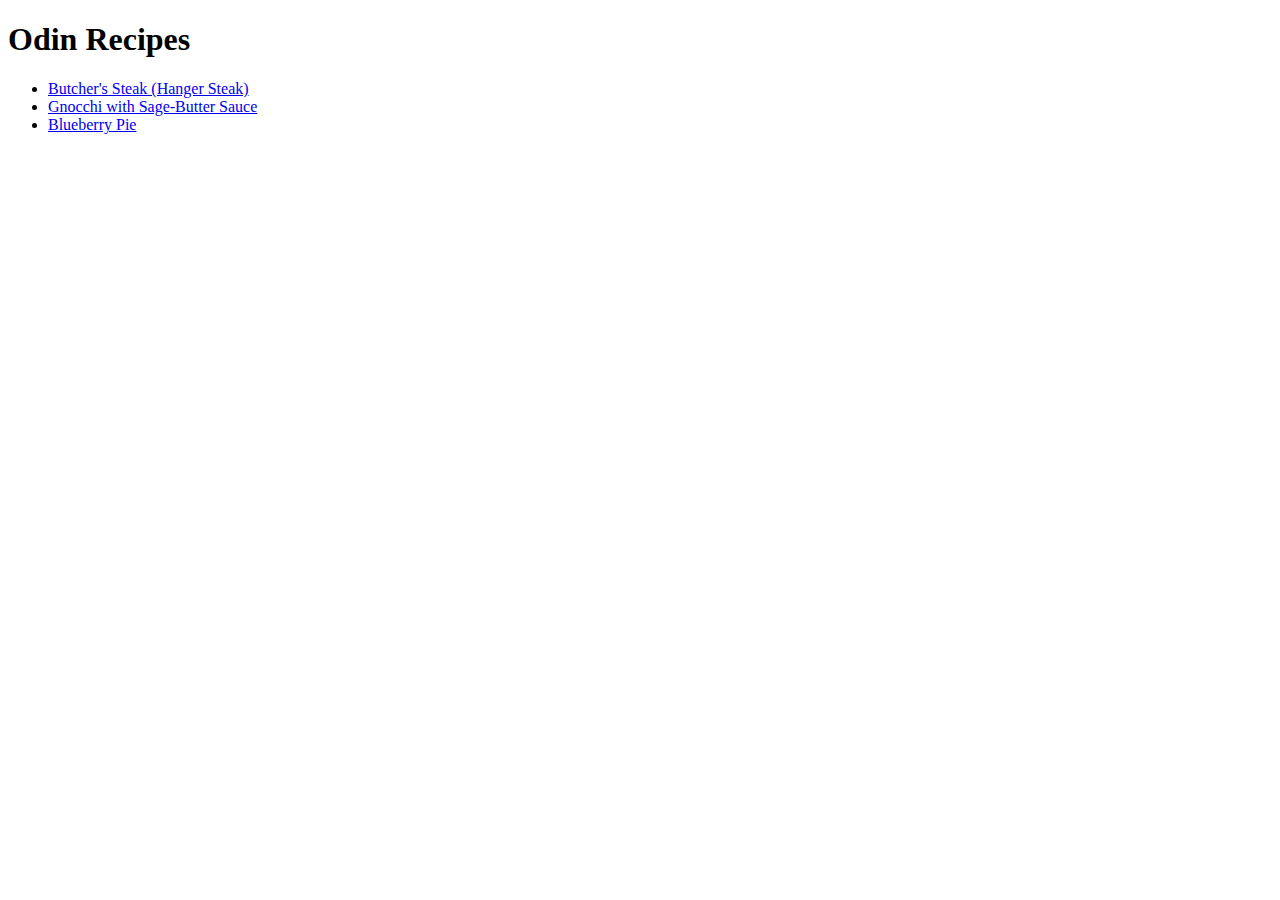
<file: odin-recipes/index.html>
<!DOCTYPE html>
<html lang="en">
<head>
    <meta charset="UTF-8">
    <meta name="viewport" content="width=device-width, initial-scale=1.0">
    <title>Document</title>
</head>
<body>
    <h1>Odin Recipes</h1>
    <ul>
 <li><a href = "recipes/butchersteak.html">Butcher's Steak (Hanger Steak)</a></li>
 <li><a href = "recipes/gnocchi.html">Gnocchi with Sage-Butter Sauce</a></li>
 <li><a href = "recipes/blueberrypie.html">Blueberry Pie</a></li>
    </ul>
</body>
</html>
</file>
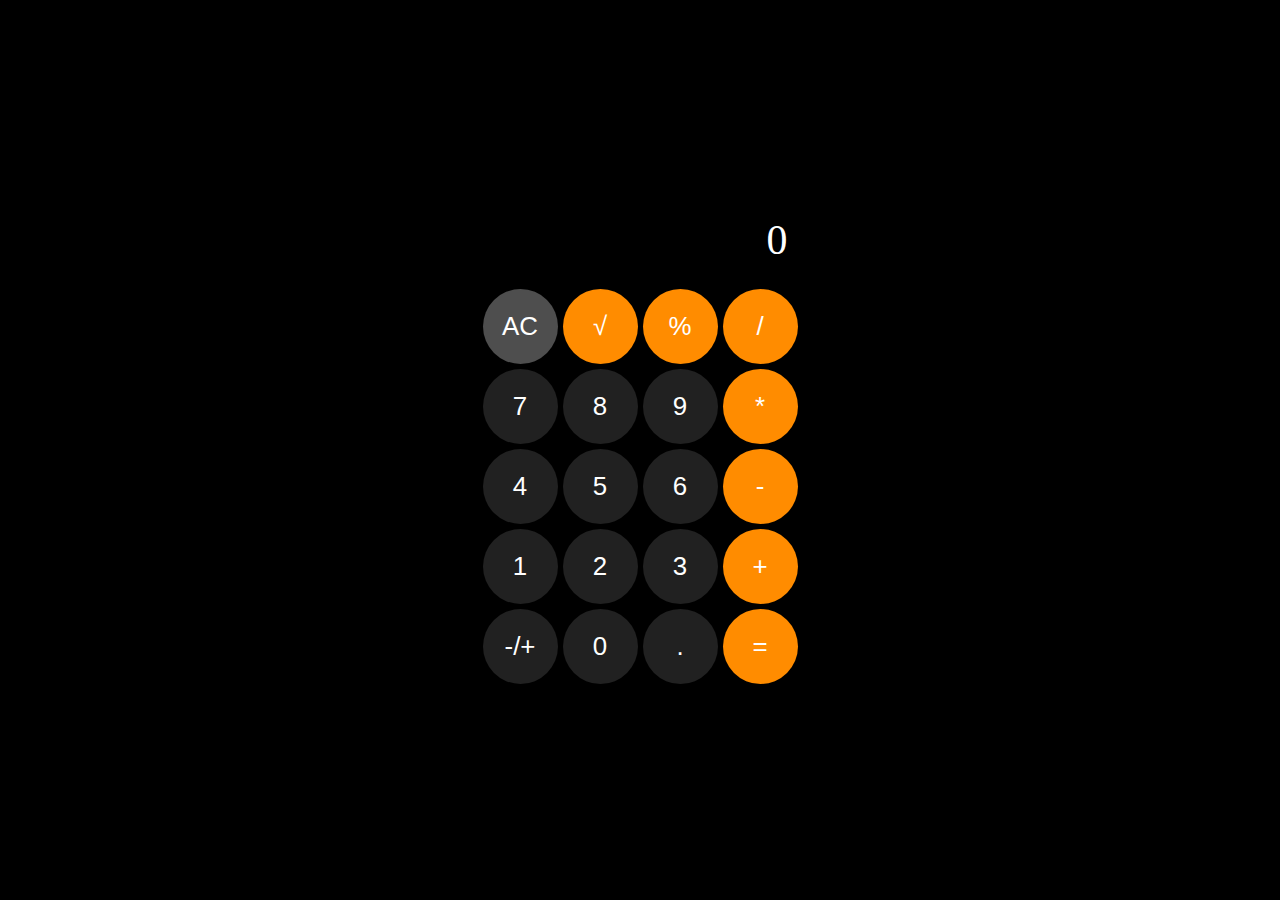
<file: Foundations/Calculator/calculator.html>
<!DOCTYPE html>
<html lang="en">
<head>
    <meta charset="UTF-8">
    <meta name="viewport" content="width=device-width, initial-scale=1.0">
    <link rel="stylesheet" href="style.css">
    <title>Calculator</title>
    <script src="mathFunctions.js" defer></script>
</head>
<body>
    <div class="calculator">
    <div class="row display">0</div>
    <div class="row"> 
        <button class="util clear">AC</button>
        <button class="operator">√</button>
        <button class="operator">%</button>
        <button class="operator">/</button>
    </div>
    <div class="row">
        <button class="operand">7</button>
        <button class="operand">8</button>
        <button class="operand">9</button>
        <button class="operator">*</button>
    </div>
    <div class="row">
        <button class="operand">4</button>
        <button class="operand">5</button>
        <button class="operand">6</button>
        <button class="operator">-</button>
    </div>
    <div class="row">
        <button class="operand">1</button>
        <button class="operand">2</button>
        <button class="operand">3</button>
        <button class="operator">+</button>
    </div>
    <div class="row"> 
        <button class="operand">-/+</button>
        <button class="operand">0</button>
        <button class="operand decimal">.</button>
        <button class="equal">=</button>
    </div>
</div>
</body>
</html>
</file>
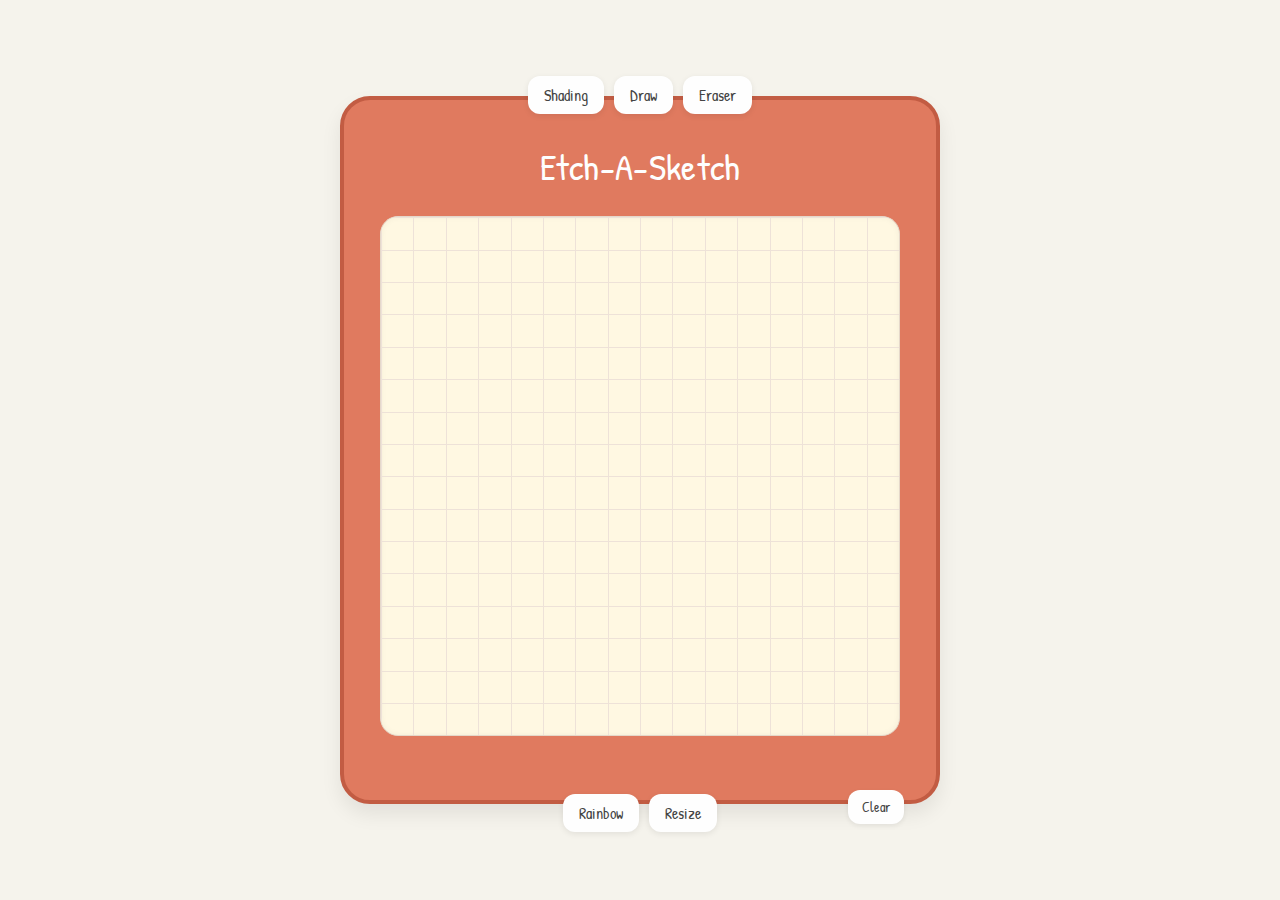
<file: Foundations/Etch-A-Sketch/EtchASketch.html>
<!DOCTYPE html>
<html lang="en">
<head>
    <script src="etchjava.js" defer></script>
    <link rel="stylesheet" href="style.css">
    <meta charset="UTF-8">
    <meta name="viewport" content="width=device-width, initial-scale=1.0">
    <title>Etch A Sketch!</title>
</head>
    <body>
        <div class="app-shell">
          <div class="console">
            <div class="ctrls dpad">
              <button id="shading-btn">Shading</button>
              <button id="default-btn">Draw</button>
              <button id="eraser-btn">Eraser</button>
            </div>
            <div class="app-wrapper">
              <h1 class="title">Etch-A-Sketch</h1>
              <div class="grid-container"></div>
            </div>
            <div class="ctrls actions">
              <button id="rainbow-btn">Rainbow</button>
              <button id="resize-btn">Resize</button>
            </div>
            <button id="clear-btn">Clear</button>
          </div>
        </div>
      </body>
</html>
</file>
<file: Foundations/Calculator/style.css>
body {
    display: flex;
    width: 100vw;
    height: 100vh;
    margin: 0;
    justify-content: center;
    align-items: center;
    color: white;
    background-color: #000;
    font-size: 15px;
}

.calculator {
    display: flex;
    flex-wrap: wrap;
    gap: 5px;
    width: 315px;
}

.row {
    display: flex;
    align-items: center;
    gap: 5px;
}

.display {
    display: flex;
    justify-content: end;
    width: 100%;
    padding: 0 10px;
    margin-bottom: 20px;
    font-size: 2.618rem;
}
button {
    width: 75px;
    height: 75px;
    border: none;
    border-radius: 50%;
    font-size: 1.618rem;
    color: inherit; 
    background-color: #212121;
    cursor: pointer;
}

.operator,
.equal{
    background-color: #FF8C00;
}

button:hover {
    background-color: #4e4e4e;
    opacity: 0.9;
}

.operator:hover,
.equal:hover {
    background-color:#FF8C00;
}

.util{
   background-color: #4e4e4e
}
</file>
<file: Foundations/Etch-A-Sketch/style.css>
@import url('https://fonts.googleapis.com/css2?family=Patrick+Hand&display=swap');

* {
  box-sizing: border-box;
  margin: 0;
  padding: 0;
}

body, .title, button {
  font-family: 'Patrick Hand', cursive;
}

body {
  background: #f5f3ec;
  display: flex;
  justify-content: center;
  align-items: center;
  min-height: 100vh;
  padding: 40px;
  color: #333;
}

.console {
  position: relative;
}

.app-wrapper {
  background: #e07a5f;
  border: 4px solid #c25c43;
  border-radius: 30px;
  padding: 42px 36px 64px;
  box-shadow: 0 10px 20px rgba(0,0,0,0.08);
  width: 600px;
  position: relative;
}

.title {
  color: #fefefe;
  font-size: 2.3rem;
  font-weight: normal;
  text-align: center;
  margin-bottom: 1.6rem;
  letter-spacing: 0.3px;
}

.grid-container {
  width: 100%;
  aspect-ratio: 1 / 1;
  background: #fff8e2;
  border: 1px solid #e5d8ca;
  border-radius: 18px;
  box-shadow: inset 0 0 6px rgba(0, 0, 0, 0.05);
  display: flex;
  flex-wrap: wrap;
  overflow: hidden;
}

.grid {
  flex: 0 0 calc(100% / 16);
  height: calc(100% / 16);
  border-left: 1px solid #eee2d8;
  border-top: 1px solid #eee2d8;
  transition: background-color 0.25s;
  animation: fade 0.4s ease forwards;
}

@keyframes fade {
  from { opacity: 0; transform: scale(0.96); }
  to   { opacity: 1; transform: scale(1); }
}

.grid.preview { box-shadow: 0 0 6px #00e0ff; }
.grid.clicked { box-shadow: 0 0 6px 2px #00e0ff; }

button {
  background: #fefefe;
  color: #444;
  font-weight: normal;
  font-size: 1rem;
  padding: 8px 16px;
  border: none;
  border-radius: 12px;
  box-shadow: 0 2px 6px rgba(0,0,0,0.08);
  cursor: pointer;
  transition: all 0.2s ease-in-out;
}

button:hover {
  transform: scale(1.02);
  background-color: #f7f7f7;
}

button:active {
  transform: scale(0.98);
  box-shadow: 0 1px 2px rgba(0,0,0,0.12);
}

button.active {
  background: #ffd8b4;
  color: #222;
  box-shadow: inset 0 0 6px rgba(0, 0, 0, 0.08);
}

.ctrls {
  position: absolute;
  display: flex;
  gap: 10px;
  z-index: 10;
}

.dpad {
  top: -20px;
  left: 50%;
  transform: translateX(-50%);
}

.actions {
  bottom: -28px;
  left: 50%;
  transform: translateX(-50%);
}

#clear-btn {
  position: absolute;
  bottom: -20px;
  right: 36px;
  font-size: 0.85rem;
  padding: 8px 14px;
  border-radius: 12px;
  background: #fefefe;
  color: #444;
  box-shadow: 0 2px 5px rgba(0,0,0,0.07);
  transition: all 0.2s ease-in-out;
  z-index: 11;
}

#clear-btn:hover {
  background: #f6f6f6;
  transform: scale(1.03);
}

@keyframes sweep-right {
  from { right: 36px; }
  to { right: calc(100% - 94px); }
}

@keyframes sweep-left {
  from { right: calc(100% - 94px); }
  to { right: 36px; }
}

#clear-btn.animate-right {
  animation: sweep-right 0.7s ease forwards;
}

#clear-btn.animate-left {
  animation: sweep-left 0.7s ease forwards;
}
</file>
